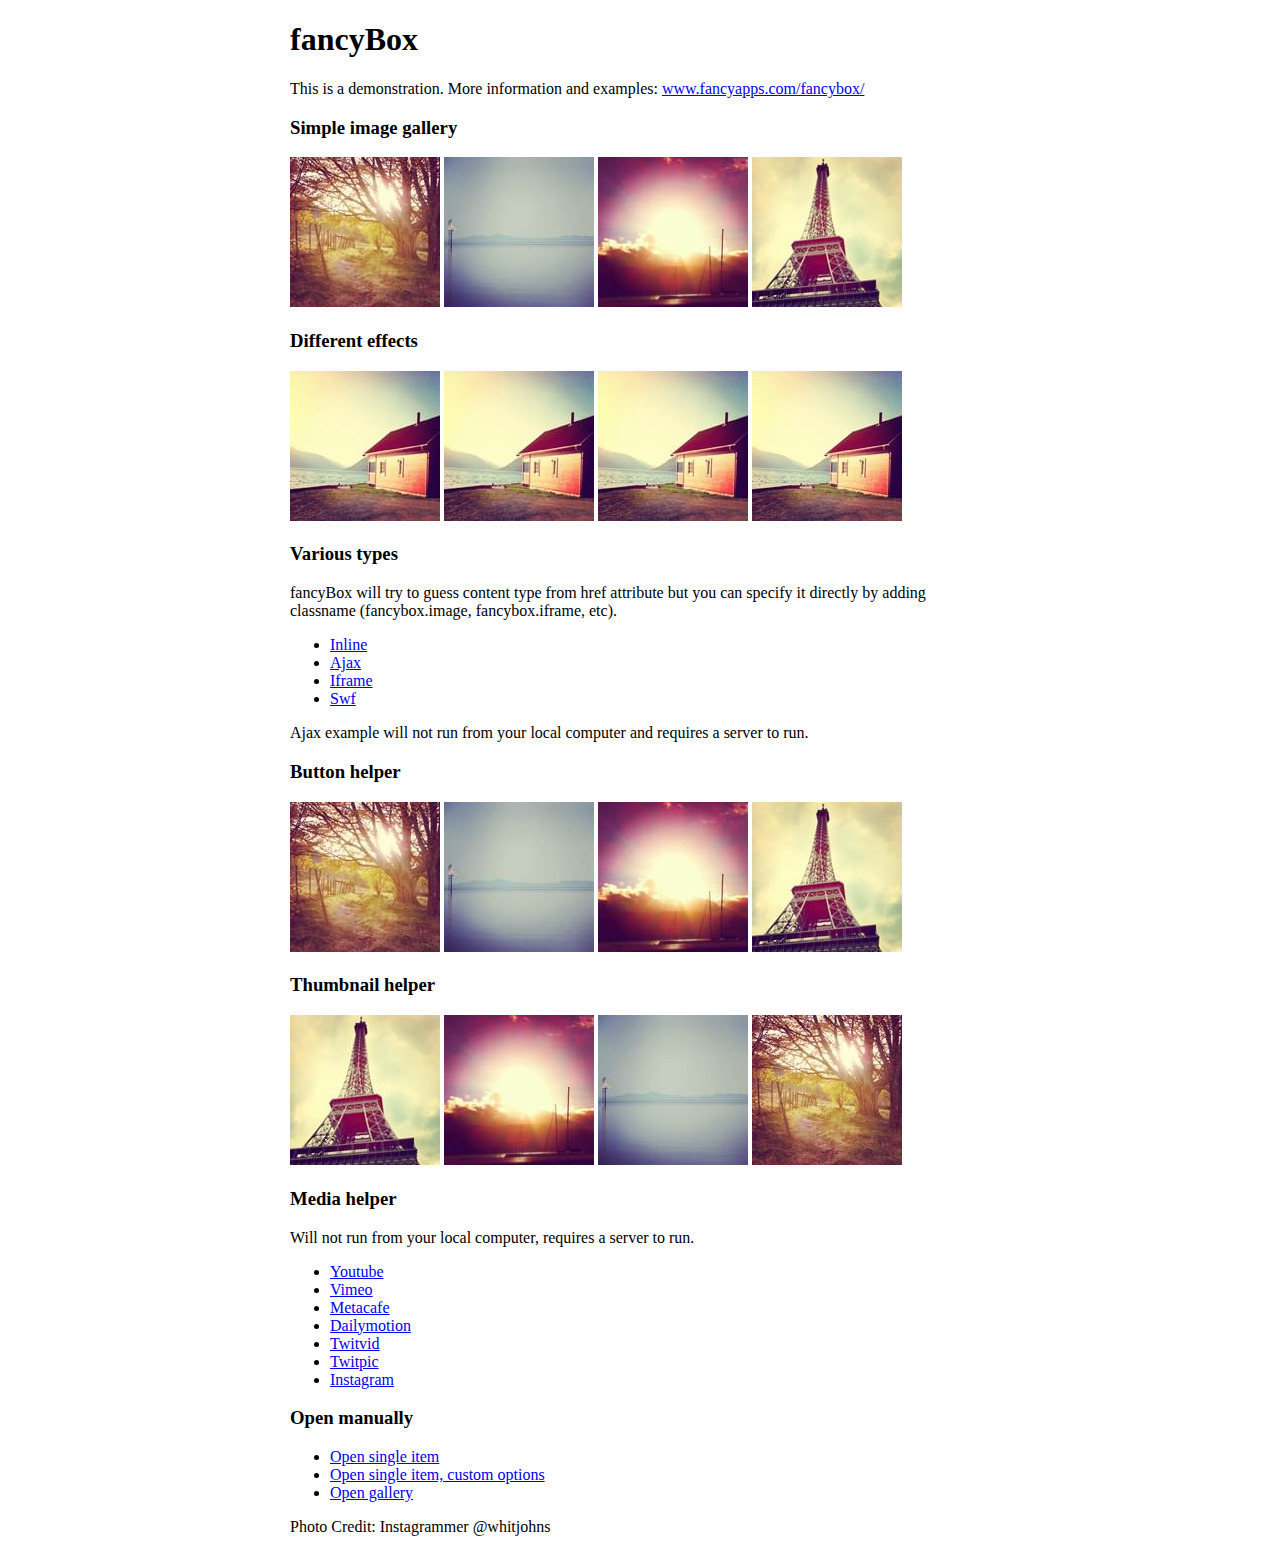
<file: vendors/fancybox/demo/index.html>
<!DOCTYPE html>
<html>
<head>
	<title>fancyBox - Fancy jQuery Lightbox Alternative | Demonstration</title>
	<meta http-equiv="Content-Type" content="text/html; charset=UTF-8" />

	<!-- Add jQuery library -->
	<script type="text/javascript" src="../lib/jquery-1.10.1.min.js"></script>

	<!-- Add mousewheel plugin (this is optional) -->
	<script type="text/javascript" src="../lib/jquery.mousewheel-3.0.6.pack.js"></script>

	<!-- Add fancyBox main JS and CSS files -->
	<script type="text/javascript" src="../source/jquery.fancybox.js?v=2.1.5"></script>
	<link rel="stylesheet" type="text/css" href="../source/jquery.fancybox.css?v=2.1.5" media="screen" />

	<!-- Add Button helper (this is optional) -->
	<link rel="stylesheet" type="text/css" href="../source/helpers/jquery.fancybox-buttons.css?v=1.0.5" />
	<script type="text/javascript" src="../source/helpers/jquery.fancybox-buttons.js?v=1.0.5"></script>

	<!-- Add Thumbnail helper (this is optional) -->
	<link rel="stylesheet" type="text/css" href="../source/helpers/jquery.fancybox-thumbs.css?v=1.0.7" />
	<script type="text/javascript" src="../source/helpers/jquery.fancybox-thumbs.js?v=1.0.7"></script>

	<!-- Add Media helper (this is optional) -->
	<script type="text/javascript" src="../source/helpers/jquery.fancybox-media.js?v=1.0.6"></script>

	<script type="text/javascript">
		$(document).ready(function() {
			/*
			 *  Simple image gallery. Uses default settings
			 */

			$('.fancybox').fancybox();

			/*
			 *  Different effects
			 */

			// Change title type, overlay closing speed
			$(".fancybox-effects-a").fancybox({
				helpers: {
					title : {
						type : 'outside'
					},
					overlay : {
						speedOut : 0
					}
				}
			});

			// Disable opening and closing animations, change title type
			$(".fancybox-effects-b").fancybox({
				openEffect  : 'none',
				closeEffect	: 'none',

				helpers : {
					title : {
						type : 'over'
					}
				}
			});

			// Set custom style, close if clicked, change title type and overlay color
			$(".fancybox-effects-c").fancybox({
				wrapCSS    : 'fancybox-custom',
				closeClick : true,

				openEffect : 'none',

				helpers : {
					title : {
						type : 'inside'
					},
					overlay : {
						css : {
							'background' : 'rgba(238,238,238,0.85)'
						}
					}
				}
			});

			// Remove padding, set opening and closing animations, close if clicked and disable overlay
			$(".fancybox-effects-d").fancybox({
				padding: 0,

				openEffect : 'elastic',
				openSpeed  : 150,

				closeEffect : 'elastic',
				closeSpeed  : 150,

				closeClick : true,

				helpers : {
					overlay : null
				}
			});

			/*
			 *  Button helper. Disable animations, hide close button, change title type and content
			 */

			$('.fancybox-buttons').fancybox({
				openEffect  : 'none',
				closeEffect : 'none',

				prevEffect : 'none',
				nextEffect : 'none',

				closeBtn  : false,

				helpers : {
					title : {
						type : 'inside'
					},
					buttons	: {}
				},

				afterLoad : function() {
					this.title = 'Image ' + (this.index + 1) + ' of ' + this.group.length + (this.title ? ' - ' + this.title : '');
				}
			});


			/*
			 *  Thumbnail helper. Disable animations, hide close button, arrows and slide to next gallery item if clicked
			 */

			$('.fancybox-thumbs').fancybox({
				prevEffect : 'none',
				nextEffect : 'none',

				closeBtn  : false,
				arrows    : false,
				nextClick : true,

				helpers : {
					thumbs : {
						width  : 50,
						height : 50
					}
				}
			});

			/*
			 *  Media helper. Group items, disable animations, hide arrows, enable media and button helpers.
			*/
			$('.fancybox-media')
				.attr('rel', 'media-gallery')
				.fancybox({
					openEffect : 'none',
					closeEffect : 'none',
					prevEffect : 'none',
					nextEffect : 'none',

					arrows : false,
					helpers : {
						media : {},
						buttons : {}
					}
				});

			/*
			 *  Open manually
			 */

			$("#fancybox-manual-a").click(function() {
				$.fancybox.open('1_b.jpg');
			});

			$("#fancybox-manual-b").click(function() {
				$.fancybox.open({
					href : 'iframe.html',
					type : 'iframe',
					padding : 5
				});
			});

			$("#fancybox-manual-c").click(function() {
				$.fancybox.open([
					{
						href : '1_b.jpg',
						title : 'My title'
					}, {
						href : '2_b.jpg',
						title : '2nd title'
					}, {
						href : '3_b.jpg'
					}
				], {
					helpers : {
						thumbs : {
							width: 75,
							height: 50
						}
					}
				});
			});


		});
	</script>
	<style type="text/css">
		.fancybox-custom .fancybox-skin {
			box-shadow: 0 0 50px #222;
		}

		body {
			max-width: 700px;
			margin: 0 auto;
		}
	</style>
</head>
<body>
	<h1>fancyBox</h1>

	<p>This is a demonstration. More information and examples: <a href="http://fancyapps.com/fancybox/">www.fancyapps.com/fancybox/</a></p>

	<h3>Simple image gallery</h3>
	<p>
		<a class="fancybox" href="1_b.jpg" data-fancybox-group="gallery" title="Lorem ipsum dolor sit amet"><img src="1_s.jpg" alt="" /></a>

		<a class="fancybox" href="2_b.jpg" data-fancybox-group="gallery" title="Etiam quis mi eu elit temp"><img src="2_s.jpg" alt="" /></a>

		<a class="fancybox" href="3_b.jpg" data-fancybox-group="gallery" title="Cras neque mi, semper leon"><img src="3_s.jpg" alt="" /></a>

		<a class="fancybox" href="4_b.jpg" data-fancybox-group="gallery" title="Sed vel sapien vel sem uno"><img src="4_s.jpg" alt="" /></a>
	</p>

	<h3>Different effects</h3>
	<p>
		<a class="fancybox-effects-a" href="5_b.jpg" title="Lorem ipsum dolor sit amet, consectetur adipiscing elit"><img src="5_s.jpg" alt="" /></a>

		<a class="fancybox-effects-b" href="5_b.jpg" title="Lorem ipsum dolor sit amet, consectetur adipiscing elit"><img src="5_s.jpg" alt="" /></a>

		<a class="fancybox-effects-c" href="5_b.jpg" title="Lorem ipsum dolor sit amet, consectetur adipiscing elit"><img src="5_s.jpg" alt="" /></a>

		<a class="fancybox-effects-d" href="5_b.jpg" title="Lorem ipsum dolor sit amet, consectetur adipiscing elit"><img src="5_s.jpg" alt="" /></a>
	</p>

	<h3>Various types</h3>
	<p>
		fancyBox will try to guess content type from href attribute but you can specify it directly by adding classname (fancybox.image, fancybox.iframe, etc).
	</p>
	<ul>
		<li><a class="fancybox" href="#inline1" title="Lorem ipsum dolor sit amet">Inline</a></li>
		<li><a class="fancybox fancybox.ajax" href="ajax.txt">Ajax</a></li>
		<li><a class="fancybox fancybox.iframe" href="iframe.html">Iframe</a></li>
		<li><a class="fancybox" href="http://www.adobe.com/jp/events/cs3_web_edition_tour/swfs/perform.swf">Swf</a></li>
	</ul>

	<div id="inline1" style="width:400px;display: none;">
		<h3>Etiam quis mi eu elit</h3>
		<p>
			Lorem ipsum dolor sit amet, consectetur adipiscing elit. Etiam quis mi eu elit tempor facilisis id et neque. Nulla sit amet sem sapien. Vestibulum imperdiet porta ante ac ornare. Nulla et lorem eu nibh adipiscing ultricies nec at lacus. Cras laoreet ultricies sem, at blandit mi eleifend aliquam. Nunc enim ipsum, vehicula non pretium varius, cursus ac tortor. Vivamus fringilla congue laoreet. Quisque ultrices sodales orci, quis rhoncus justo auctor in. Phasellus dui eros, bibendum eu feugiat ornare, faucibus eu mi. Nunc aliquet tempus sem, id aliquam diam varius ac. Maecenas nisl nunc, molestie vitae eleifend vel, iaculis sed magna. Aenean tempus lacus vitae orci posuere porttitor eget non felis. Donec lectus elit, aliquam nec eleifend sit amet, vestibulum sed nunc.
		</p>
	</div>

	<p>
		Ajax example will not run from your local computer and requires a server to run.
	</p>

	<h3>Button helper</h3>
	<p>
		<a class="fancybox-buttons" data-fancybox-group="button" href="1_b.jpg"><img src="1_s.jpg" alt="" /></a>

		<a class="fancybox-buttons" data-fancybox-group="button" href="2_b.jpg"><img src="2_s.jpg" alt="" /></a>

		<a class="fancybox-buttons" data-fancybox-group="button" href="3_b.jpg"><img src="3_s.jpg" alt="" /></a>

		<a class="fancybox-buttons" data-fancybox-group="button" href="4_b.jpg"><img src="4_s.jpg" alt="" /></a>
	</p>

	<h3>Thumbnail helper</h3>
	<p>
		<a class="fancybox-thumbs" data-fancybox-group="thumb" href="4_b.jpg"><img src="4_s.jpg" alt="" /></a>

		<a class="fancybox-thumbs" data-fancybox-group="thumb" href="3_b.jpg"><img src="3_s.jpg" alt="" /></a>

		<a class="fancybox-thumbs" data-fancybox-group="thumb" href="2_b.jpg"><img src="2_s.jpg" alt="" /></a>

		<a class="fancybox-thumbs" data-fancybox-group="thumb" href="1_b.jpg"><img src="1_s.jpg" alt="" /></a>
	</p>

	<h3>Media helper</h3>
	<p>
		Will not run from your local computer, requires a server to run.
	</p>

	<ul>
		<li><a class="fancybox-media" href="http://www.youtube.com/watch?v=opj24KnzrWo">Youtube</a></li>
		<li><a class="fancybox-media" href="http://vimeo.com/47480346">Vimeo</a></li>
		<li><a class="fancybox-media" href="http://www.metacafe.com/watch/7635964/">Metacafe</a></li>
		<li><a class="fancybox-media" href="http://www.dailymotion.com/video/xoeylt_electric-guest-this-head-i-hold_music">Dailymotion</a></li>
		<li><a class="fancybox-media" href="http://twitvid.com/QY7MD">Twitvid</a></li>
		<li><a class="fancybox-media" href="http://twitpic.com/7p93st">Twitpic</a></li>
		<li><a class="fancybox-media" href="http://instagr.am/p/IejkuUGxQn">Instagram</a></li>
	</ul>

	<h3>Open manually</h3>
	<ul>
		<li><a id="fancybox-manual-a" href="javascript:;">Open single item</a></li>
		<li><a id="fancybox-manual-b" href="javascript:;">Open single item, custom options</a></li>
		<li><a id="fancybox-manual-c" href="javascript:;">Open gallery</a></li>
	</ul>

	<p>
		Photo Credit: Instagrammer @whitjohns
	</p>
</body>
</html>
</file>
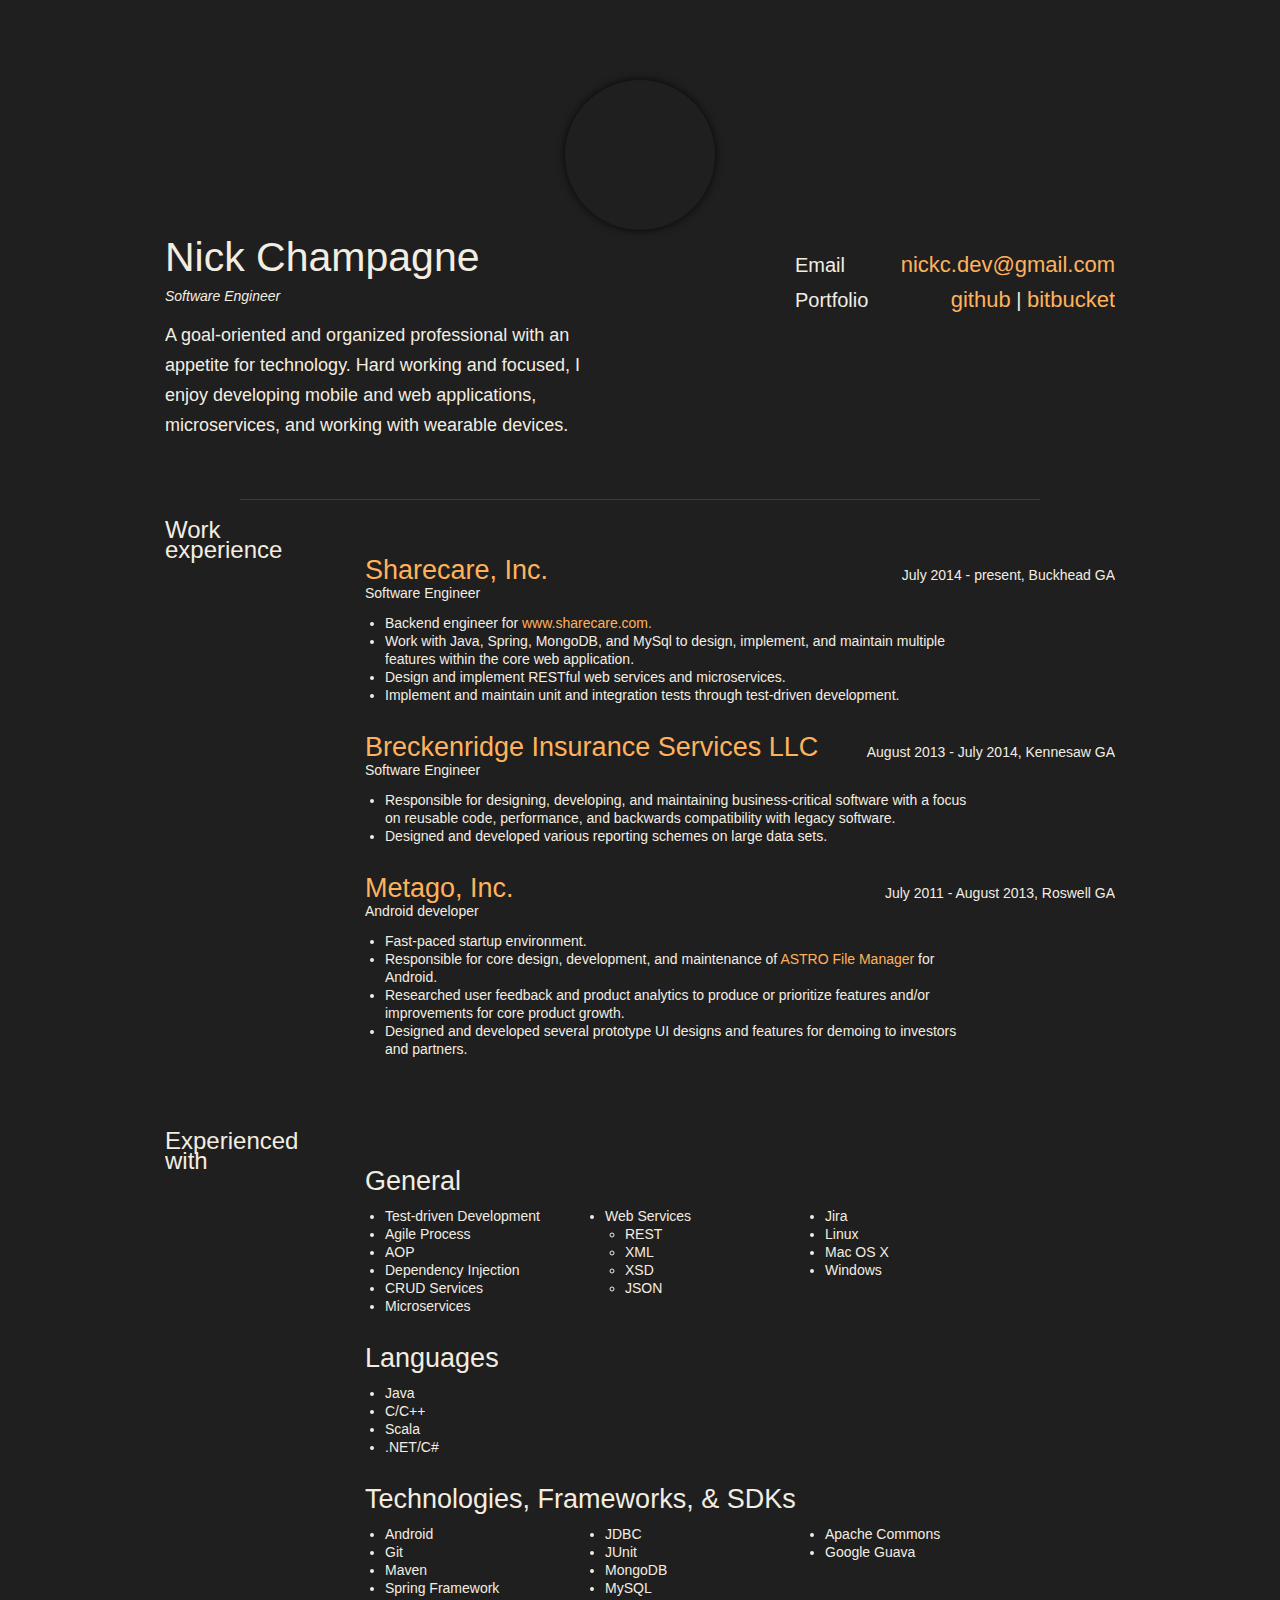
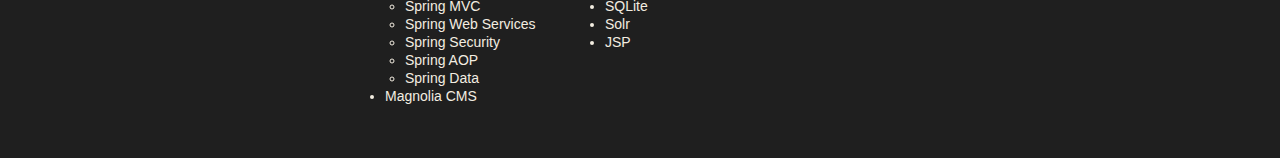
<file: resume.html>
<!DOCTYPE html PUBLIC "-//W3C//DTD XHTML 1.0 Transitional//EN" "http://www.w3.org/TR/xhtml1/DTD/xhtml1-transitional.dtd">
<html xml:lang="en" xmlns="http://www.w3.org/1999/xhtml">
<head>
	<meta content="text/html; charset=utf-8" http-equiv="Content-Type" />
	<meta content="nick champagne, resume, saas, soa, android, xml, java, rest, web services, software, nosql, spring, mongodb, maven, restful, scala" name="keywords" />
	<meta content="Nick Champagne - Software engineer" name="description" /><!-- open graph -->
	<meta content="nickchampagne.info" property="og:site_name" />
	<meta content="en_us" property="og:locale" />
	<meta content="website" property="og:type" />
	<meta content="Nick Champagne - Software engineer" property="og:title" />
	<meta content="http://nickchampagne.info" property="og:url" />
	<meta content="https://i.imgur.com/zn05qSj.jpg" property="og:image" />
	<meta content="Nick Champagne - Software engineer" property="og:description" /><!-- end open graph -->
	<title>Nick Champagne</title>
	<style type="text/css">/* @group basics */
            
            * {
              	margin: 0;
              	padding: 0;
            }
            
            html, body {
            	background: #1F1F1F;
            }
            
            body {
              	font: 14px/18px Arial, "Verdana", Times, serif;
              	color: #F3EDE1;
            }
            
            h1 {
              	font-size: 41px;
              	line-height: 50px;
              	font-weight: normal;
              	font-style: normal;
              	color: #F3EDE1;
            }
            
            h2 {
              	font-size: 24px;
              	line-height: 30px;
              	font-weight: normal;
              	font-style: normal;
              	color: #F3EDE1;
            }
            
            h3 {
              	font-size: 27px;
              	line-height: 30px;
              	font-weight: normal;
              	font-style: normal;
              	color: #F3EDE1;
            }
            
            p {
              	margin-bottom: 20px;
            }
            
            a:link, a:visited {
              	color: #FFB25C;
              	text-decoration: none;
            }
            
            a:link:hover, a:visited:hover {
              	text-decoration: underline;
              	color: #FFB25C;
            }
            
            div.page
			{
			  	page-break-after: always;
			  	page-break-inside: avoid;
			}
            
            #header {
              	height: 50px;
              	line-height: 38px;
              	position: fixed;
              	top: 0;
              	left: 0;
              	width: 100%;
              	z-index: 1;
            }
            
            #header ul {
              	width: 950px;
              	margin: 0 auto;
              	padding: 7px 0 0;
              	list-style-type: none;
              	overflow: hidden;
            }
            
            #header ul li {
              	display: inline;
              	margin-right: 10px;
              	float: left;
            }
            
            #header ul li a {
              	line-height: 24px;
              	font-size: 12px;
              	font-style: italic;
              	float: left;
              	color: #686868;
              	-webkit-transition: opacity 0.2s linear;
              	-moz-transition: opacity 0.2s linear;
            }
            
            #header ul li a:hover {
              	text-decoration: none;
              	opacity: 0.5;
            }
            
            #header ul li a span {
              	display: block;
              	height: 26px;
              	float: left;
              	padding-left: 10px;
              	padding-right: 10px;
            }
            
            #about {
              	width: 950px;
              	padding: 80px 0 39px;
              	margin: 0 auto;
              	overflow: hidden;
            }
            
            #about h1 {
              	margin-bottom: 4px;
              	margin-top: 2px;
            }
            
            #about h2 {
              	font-size: 14px;
              	line-height: 20px;
              	font-style: italic;
              	margin-bottom: 14px;
            }
            
            #story {
              	font-size: 18px;
              	line-height: 30px;
              	width: 440px;
              	float: left;
              	padding-right: 65px;
            }
            
            #picture {
              	width: 190px;
              	float: left;
            }
            
            #contact {
              	width: 320px;
              	float: right;
              	padding-right: 0px;
              	padding-top: 20px;
              	list-style-type: none;
              	line-height: 20px;
              	font-size: 20px;
              	color: #F3EDE1;
            }
            
            #contact li {
              	width: 320px;
              	overflow: hidden;
              	margin-bottom: 5px;
                text-align: right;
            }
            
            #contact li span {
              	float: left;
            }
            
            #contact li strong, contact li strong a {
              	font-weight: normal;
              	font-style: normal;
              	font-size: 22px;
              	line-height: 30px;
            }
            
            
            #contact span.contact-title {
              	font-size: 20px;
              	line-height: 30px;
              	font-weight: normal;
              	font-style: normal;
              	color: #F3EDE1;
            }
            
            .section {
              	width: 950px;
              	margin: 0 auto;
              	padding: 20px 0;
              	overflow: hidden;
              	float: none;
            }
            
            .section h2 {
              	width: 160px;
              	padding-right: 30px;
             	float: left;
              	padding-top: 0;
              	line-height: 20px;
            }
            
            .section h3 {
              	line-height: 20px;
              	margin-bottom: 24px;
              	font-style: bold;
            }
            
            .section h4 {
              	font-weight: normal;
              	font-style: normal;
              	margin-bottom: 20px;
              	margin-top: -20px;
            }
            
            .section .date {
              	position: absolute;
              	top: 6px;
              	right: 0;
            }
            
            .section .item {
              	width: 750px;
              	padding-left: 50px;
              	float: right;
              	padding-top: 0;
              	margin-bottom: 33px;
              	position: relative;
              	padding-bottom: 0px;
            }
            
            .section .description {
              	width: 610px;
              	margin-top: -8px;
            }
            
            .description ul {
                margin-left: 20px;
                margin-top: 0px;
                padding-top: 0px;
            }
            
            .description .third_column {
                position: relative;
                width: 220px;
                float: left;
            }
            
            .section .skills {
                width: 660px;
            }
            
            hr {
                width: 800px;
                border-top: none;
                border-bottom: 1px solid #3c3c3c;
                border-left: none;
                border-right: none;
            }
            
            
            /* @end */
            
            /* @group small */
            
            body.small {
            }
            
            body.small #header ul  {
              	width: 750px;
            }
            
            body.small #about {
              	width: 750px;
              	position: relative;
              	padding-bottom: 65px;
              	min-height: 260px;
            }
            
            body.small #about #story {
              	float: none;
            }
            
            body.small #about #contact {
              	float: none;
              	padding-top: 0;
              	padding-right: 0;
              	clear: left;
            }
            
            body.small #about #picture {
              	clear: none;
              	float: none;
              	position: absolute;
              	top: 80px;
              	right: 0;
            }
            
            /* --- */
            
            body.small .section {
              	width: 750px;
            }
            
            body.small .section .item {
              	width: 510px;
            }
            
            
            
            /* @end */
            
            /* @group footer */
            
            #footer {
              	font-size: 10px;
              	text-align: center;
              	padding-top: 10px;
              	padding-bottom: 10px;
            }
            
            .highlight {
            	background-color: yellow;	
            }

            .profile {
				width: 150px;
				height: 150px;
				border-radius: 75px;
				-webkit-border-radius: 75px;
				-moz-border-radius: 75px;
				background: url(https://odesk-prod-portraits.s3.amazonaws.com/Users:visitor15:PortraitUrl_original?AWSAccessKeyId=1XVAX3FNQZAFC9GJCFR2&Expires=2147483647&Signature=MM0hxrFSmnx0GlMCsmLd74XRclg%3D&143622351319010414) no-repeat;
				background-size: 150px;
				box-shadow: 0 0 8px rgba(0, 0, 0, .8);
				-webkit-box-shadow: 0 0 8px rgba(0, 0, 0, .8);
				-moz-box-shadow: 0 0 8px rgba(0, 0, 0, .8);
			}
            
            /* @end */
	</style>
</head>
<body>
<div id="about">
<center>
<div class="profile"></div>
</center>

<div id="story">
<h1>Nick Champagne</h1>

<h2>Software Engineer</h2>

<p>A goal-oriented and organized professional with an appetite for technology. Hard working and focused, I enjoy developing mobile and web applications, microservices, and working with wearable devices.</p>
</div>

<ul id="contact"><!--                 <li>
                    <span class="contact-title">Phone</span>
                    <strong>706-346-0727</strong>
                </li> -->
	<li><span class="contact-title">Email</span> <strong><a href="mailto:nickc.dev@gmail.com">nickc.dev@gmail.com</a></strong></li>
	<li><span class="contact-title">Portfolio</span> <strong><a href="https://github.com/Visitor15">github</a></strong> &#124; <strong><a href="https://bitbucket.org/forged_company/">bitbucket</a></strong></li>
</ul>
</div>

<center>
<hr width="800px" /></center>

<div class="section">
<div class="page">
<h2>Work experience</h2>

<div class="item">
<h3><a href="http://sharecare.com">Sharecare, Inc.</a></h3>

<h4>Software Engineer</h4>

<div class="date">July 2014 - present, Buckhead GA</div>

<div class="description">
<ul>
	<li>Backend engineer for <a href="http://www.sharecare.com">www.sharecare.com.</a></li>
	<li>Work with Java, Spring, MongoDB, and MySql to design, implement, and maintain multiple features within the core web application.</li>
	<li>Design and implement RESTful web services and microservices.</li>
	<li>Implement and maintain unit and integration tests through test-driven development.</li>
</ul>
</div>
</div>
</div>

<div class="page">
<div class="item">
<h3><a href="http://www.breckis.com/">Breckenridge Insurance Services LLC </a></h3>

<h4>Software Engineer</h4>

<div class="date">August 2013 - July 2014, Kennesaw GA</div>

<div class="description">
<ul>
	<li>Responsible for designing, developing, and maintaining business-critical software with a focus on reusable code, performance, and backwards compatibility with legacy software.</li>
	<li>Designed and developed various reporting schemes on large data sets.</li>
</ul>
</div>
</div>
</div>

<div class="page">
<div class="item">
<h3><a href="http://metago.net">Metago, Inc.</a></h3>

<h4>Android developer</h4>

<div class="date">July 2011 - August 2013, Roswell GA</div>

<div class="description">
<ul>
	<li>Fast-paced startup environment.</li>
	<li>Responsible for core design, development, and maintenance of <a href="https://play.google.com/store/apps/details?id=com.metago.astro">ASTRO File Manager</a> for Android.</li>
	<li>Researched user feedback and product analytics to produce or prioritize features and/or improvements for core product growth.</li>
	<li>Designed and developed several prototype UI designs and features for demoing to investors and partners.</li>
</ul>
</div>
</div>
</div>
</div>


<div class="section">
<h2>Experienced with</h2>

<div class="item">
<h3>General</h3>

<div class="description skills">
<div class="third_column">
<ul>
	<li>Test-driven Development</li>
	<li>Agile Process</li>
	<li>AOP</li>
	<li>Dependency Injection</li>
	<li>CRUD Services</li>
	<li>Microservices</li>
</ul>
</div>

<div class="third_column">
<ul>
	<li>Web Services
	<ul>
		<li>REST</li>
		<li>XML</li>
		<li>XSD</li>
		<li>JSON</li>
	</ul>
	</li>
</ul>
</div>

<div class="third_column">
<ul>
	<li>Jira</li>
	<li>Linux</li>
	<li>Mac OS X</li>
	<li>Windows</li>
</ul>
</div>
</div>
</div>

<div class="item">
<h3>Languages</h3>

<div class="description skills">
<div class="third_column">
<ul>
	<li>Java</li>
	<li>C/C++</li>
	<li>Scala</li>
	<li>.NET/C#</li>
</ul>
</div>
</div>
</div>

<div class="item">
<h3>Technologies, Frameworks, &amp; SDKs</h3>

<div class="description skills">
<div class="third_column">
<ul>
  <li>Android</li>
  <li>Git</li>
  <li>Maven</li>
	<li>Spring Framework
	<ul>
		<li>Spring MVC</li>
		<li>Spring Web Services</li>
		<li>Spring Security</li>
		<li>Spring AOP</li>
		<li>Spring Data</li>
	</ul>
	</li>
	<li>Magnolia CMS</li>
</ul>
</div>

<div class="third_column">
<ul>
	<li>JDBC</li>
	<li>JUnit</li>
	<li>MongoDB</li>
	<li>MySQL</li>
	<li>SQLite</li>
	<li>Solr</li>
	<li>JSP</li>
</ul>
</div>

<div class="third_column">
<ul>
	<li>Apache Commons</li>
	<li>Google Guava</li>
</ul>
</div>
</div>
</div>
</div>
</body>
</html>
</file>
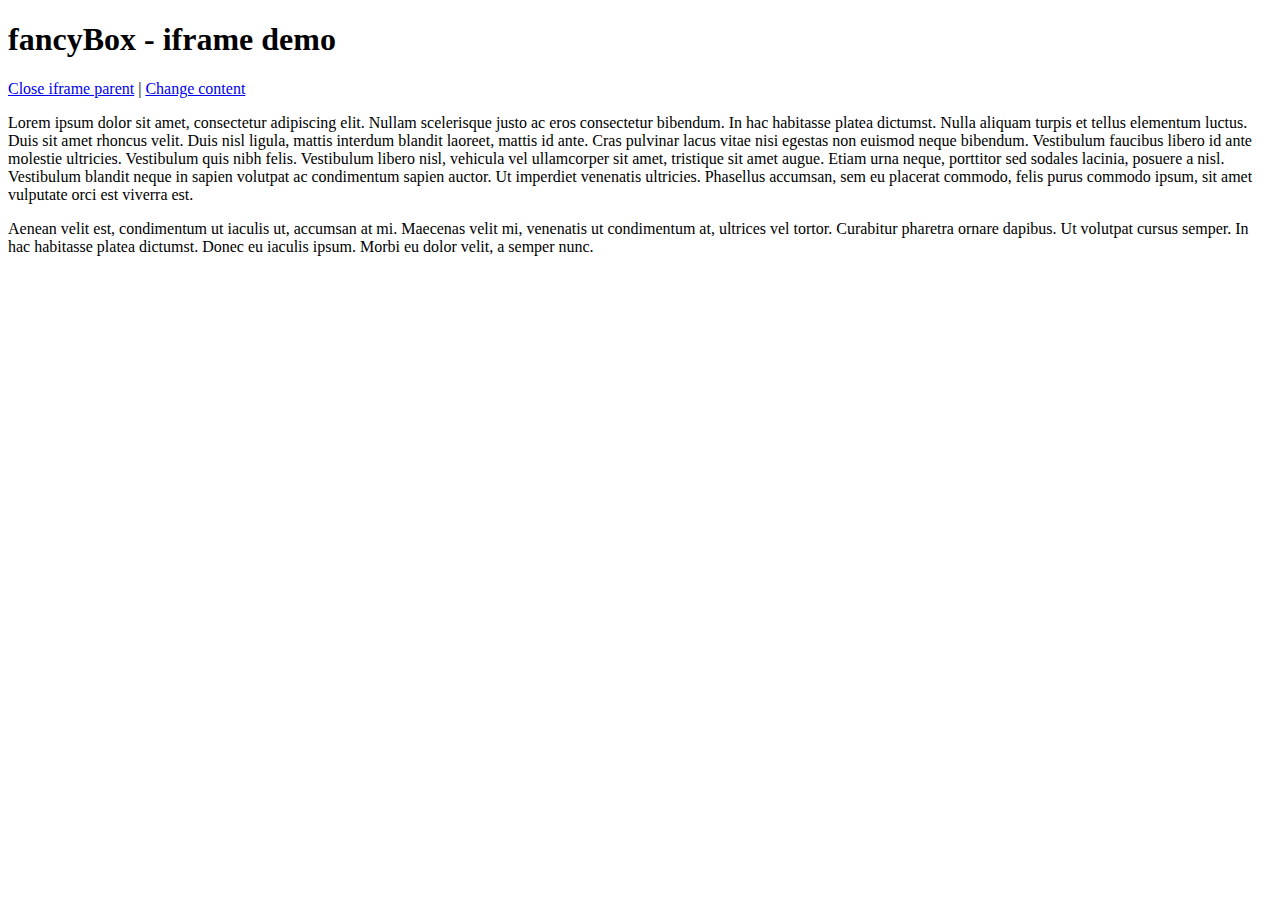
<file: vendors/fancybox/demo/iframe.html>
<!DOCTYPE html>
<html>
<head>
	<title>fancyBox - iframe demo</title>
	<meta http-equiv="Content-Type" content="text/html; charset=UTF-8" />
</head>
<body>
	<h1>fancyBox - iframe demo</h1>

	<p>
		<a href="javascript:parent.jQuery.fancybox.close();">Close iframe parent</a>

		|

		<a href="javascript:parent.jQuery.fancybox.open({href : '1_b.jpg', title : 'My title'});">Change content</a>
	</p>

	<p>
		Lorem ipsum dolor sit amet, consectetur adipiscing elit. Nullam scelerisque justo ac eros consectetur bibendum. In hac habitasse platea dictumst. Nulla aliquam turpis et tellus elementum luctus. Duis sit amet rhoncus velit. Duis nisl ligula, mattis interdum blandit laoreet, mattis id ante. Cras pulvinar lacus vitae nisi egestas non euismod neque bibendum. Vestibulum faucibus libero id ante molestie ultricies. Vestibulum quis nibh felis. Vestibulum libero nisl, vehicula vel ullamcorper sit amet, tristique sit amet augue. Etiam urna neque, porttitor sed sodales lacinia, posuere a nisl. Vestibulum blandit neque in sapien volutpat ac condimentum sapien auctor. Ut imperdiet venenatis ultricies. Phasellus accumsan, sem eu placerat commodo, felis purus commodo ipsum, sit amet vulputate orci est viverra est.
	</p>

	<p>
		Aenean velit est, condimentum ut iaculis ut, accumsan at mi. Maecenas velit mi, venenatis ut condimentum at, ultrices vel tortor. Curabitur pharetra ornare dapibus. Ut volutpat cursus semper. In hac habitasse platea dictumst. Donec eu iaculis ipsum. Morbi eu dolor velit, a semper nunc.
	</p>
</body>
</html>
</file>
